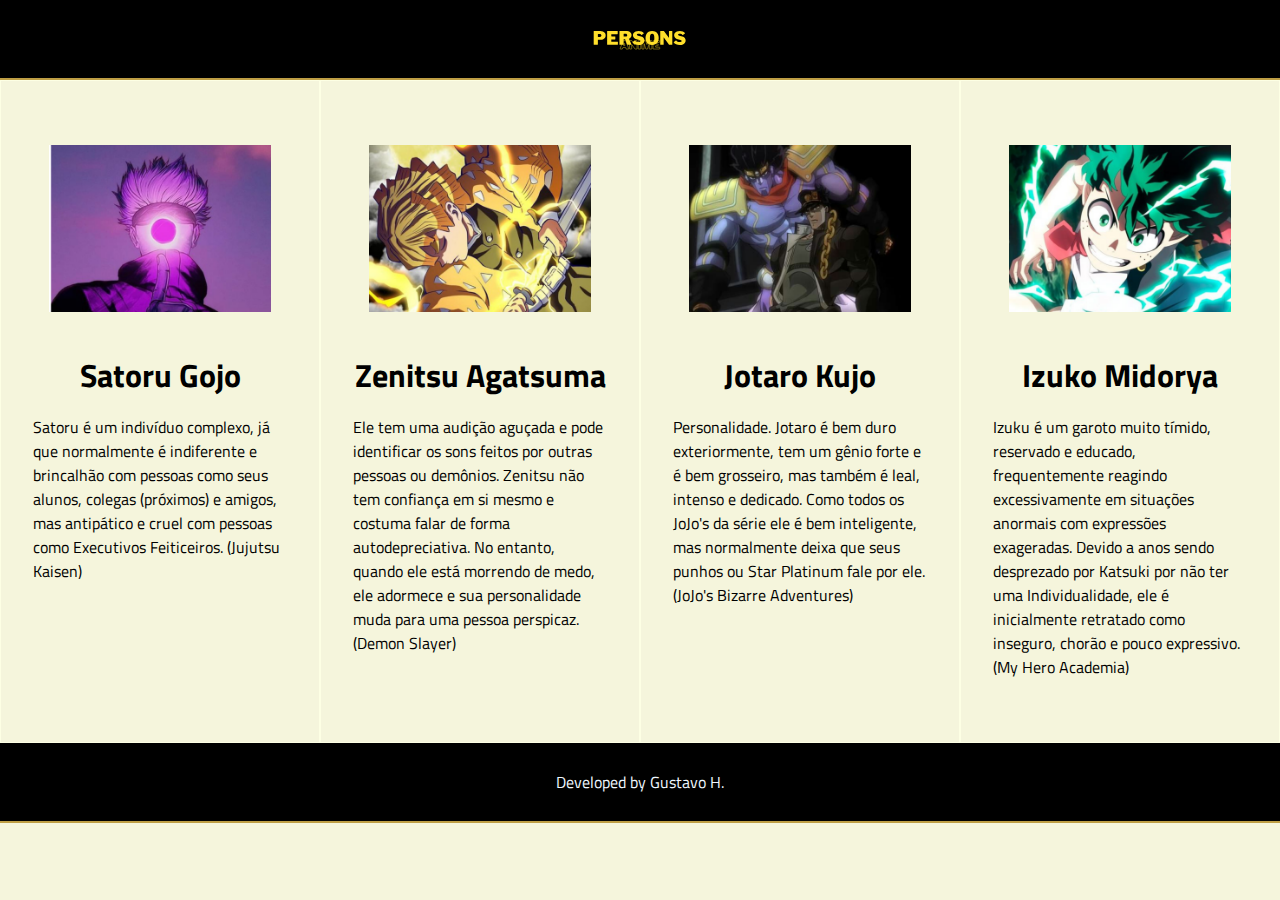
<file: Projeto 4 - Colunas responsivas/index.html>
<!DOCTYPE html>
<html lang="pt-br">
<head>
    <meta charset="UTF-8">
    <meta name="viewport" content="width=device-width, initial-scale=1.0">
    <link rel="stylesheet" href="style.css">
    <link rel="shortcut icon" href="img/img.ico" type="image/x-icon">
    <title> Exercício de fixação | PW Front-End </title> 
</head>
<body>


<header>
    <img src="img/logo1.svg" alt="#" class="logo">
</header>


<div class="linha">

    <div class="cl-25">
        <img src="img/img1.png" alt="#" class="img">
        <div class="titulo">
            <h1>Satoru Gojo</h1>
        </div>

        <div class="descricao">
            <p>
                Satoru é um indivíduo complexo, já que normalmente é indiferente e brincalhão com pessoas como 
                seus alunos, colegas (próximos) e amigos, mas antipático e cruel com pessoas como Executivos
                Feiticeiros. (Jujutsu Kaisen)
            </p>
        </div>
    </div>


    <div class="cl-25">
        <img src="img/img2.png" alt="#" class="img">
        <div class="titulo">
            <h1>Zenitsu Agatsuma</h1>
        </div>

        <div class="descricao">
            <p>
                Ele tem uma audição aguçada e pode identificar os sons feitos por outras pessoas ou demônios. 
                Zenitsu não tem confiança em si mesmo e costuma falar de forma autodepreciativa. No entanto, 
                quando ele está morrendo de medo, ele adormece e sua personalidade muda para uma pessoa
                perspicaz. (Demon Slayer)
            </p>
        </div>
    </div>


    <div class="cl-25">
        <img src="img/img3.png" alt="#" class="img">
        <div class="titulo">
            <h1>Jotaro Kujo</h1>
        </div>

        <div class="descricao">
            <p>
                Personalidade. Jotaro é bem duro exteriormente, tem um gênio forte e é bem grosseiro,
                mas também é leal, intenso e dedicado. Como todos os JoJo's da série ele é bem inteligente, 
                mas normalmente deixa que seus punhos ou Star Platinum fale por ele. (JoJo's Bizarre Adventures)
            </p>
        </div>
    </div>


    <div class="cl-25">
        <img src="img/img4.png" alt="#" class="img">
        <div class="titulo">
            <h1>Izuko Midorya</h1>
        </div>

        <div class="descricao">
            <p>
                Izuku é um garoto muito tímido, reservado e educado, frequentemente reagindo excessivamente
                em situações anormais com expressões exageradas. Devido a anos sendo desprezado por Katsuki
                por não ter uma Individualidade, ele é inicialmente retratado como inseguro, chorão e pouco 
                expressivo. (My Hero Academia)
            </p>
        </div>
    </div>
    

</div>

<footer>
    <p class="legenda">Developed by Gustavo H.</p>
</footer>

</body>
</html>
</file>
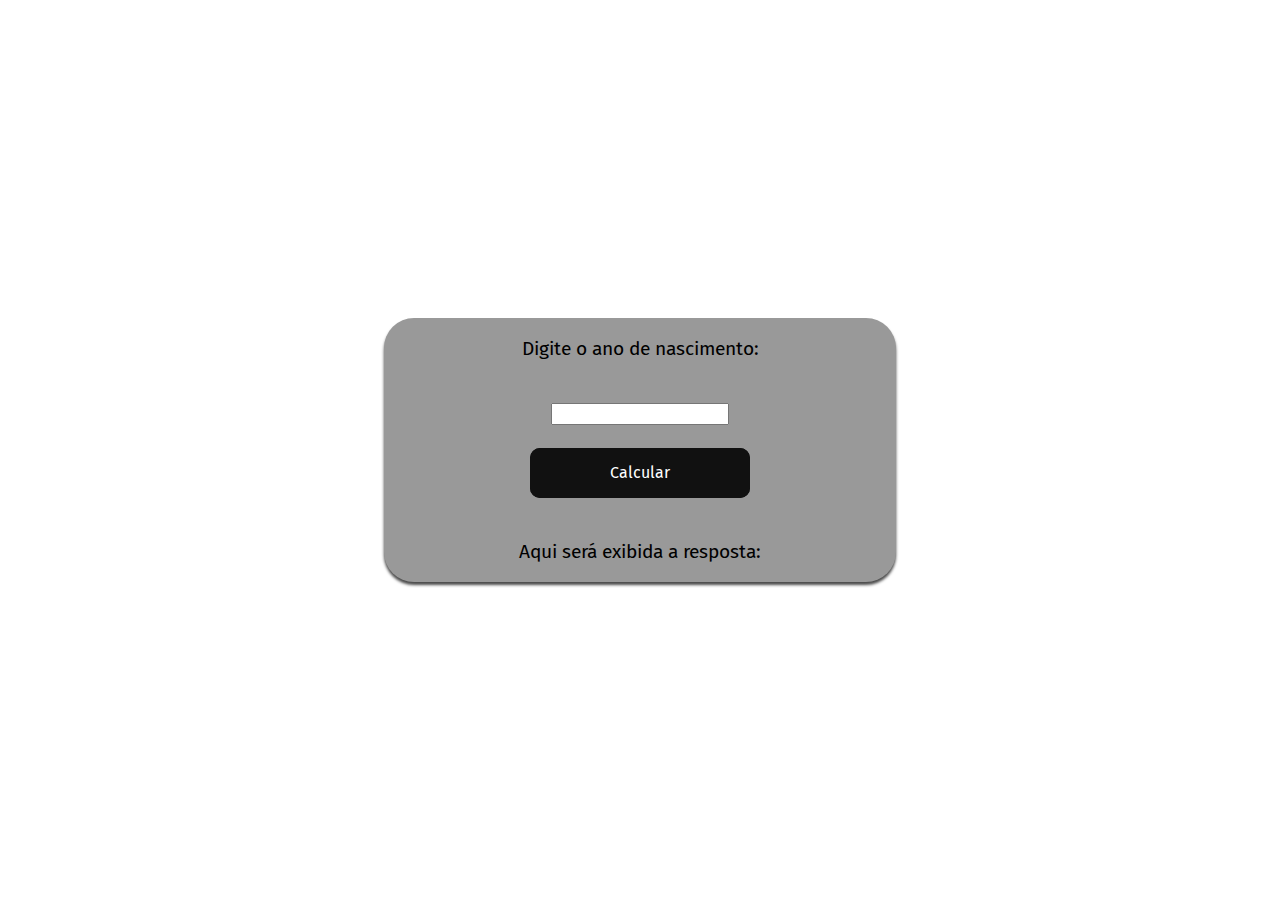
<file: Projeto 2 - Calculadora/Exemplo_data.html>
<!DOCTYPE html>
<html lang="pt-br">
<head>
    <meta charset="UTF-8">
    <meta name="viewport" content="width=device-width, initial-scale=1.0">
    <link rel="stylesheet" href="style.css">
    <title> Exemplo de data | JS </title>
</head>
<body>
    <div class="bloco">
    <p>Digite o ano de nascimento: </p><br>
    <input type="number" name="anoNascimento" id="anoNascimento"> <br>
    <button class="glow-on-hover" onclick="calculaIdade()"> Calcular </button><br>
    <p id="resultado">Aqui será exibida a resposta: </p>
    </div>
    <script>
        const dataHora = new Date()
        const anoAtual = dataHora.getFullYear()
        function calculaIdade(){
            const anoNascimento = document.getElementById("anoNascimento").value
            const idade = anoAtual - anoNascimento
            document.getElementById("resultado").innerText = idade + " anos."
        }
    </script>
    
</body>
</html>
</file>
<file: Projeto 4 - Colunas responsivas/style.css>
@import url('https://fonts.googleapis.com/css2?family=Titillium+Web:wght@200;300&display=swap');

*{
    margin: 0;
    padding: 0;
    box-sizing: border-box;
    font-family: 'Titillium Web', sans-serif;
    background-color: beige;
  
}

.linha{
display: flex;
flex-wrap: wrap;
justify-content: space-around;
width: 100%;}


.cl-25{
width: 25%;
display: flex;
flex-direction: column;
border:1.5px solid #fdffe4;
height: auto;
}

.cl-25 img{
padding: 20% 15% 10% 15%;

}



.titulo{
padding-top: 2.4%;
display: flex;
flex-wrap: wrap;
justify-content: space-around;
width: 100%;
}

.descricao{
    padding: 5% 10% 20% 10%;
}


header{
    height: 80px;
    background-color: #000;
    display: flex;
    flex-direction: row;
    justify-content: space-around;
    align-items: center;
    border-bottom: 2px solid #be9e44;
    
}

.logo{
width: 100px;
background-color: #000;
}

footer{

    height: 80px;
    background-color: #000;
    display: flex;
    flex-direction: row;
    justify-content: space-around;
    align-items: center;
    border-bottom: 2px solid #be9e44;
}
.legenda{
    background-color: #000;
    color: aliceblue;
}

@media screen and (max-width: 1128px) {

    .coluna {
        width:48%;
    }

}

@media screen and (max-width: 768px) {

    .coluna {
        width:100%;
        margin: 0;
    }

}
</file>
<file: Projeto 2 - Calculadora/style.css>
@import url('https://fonts.googleapis.com/css2?family=Fira+Sans&display=swap');
*{
    font-family: Fira Sans; 

}

body {
    margin: 0;
    padding: 0;
    width: 100%;
    height: 100vh;
    display: flex;
    flex-direction: column;
    justify-content: center;
    align-items: center;
    background: #ffffff;
    font-size: larger;
    font-family: Fira Sans; 

}

.glow-on-hover {
    width: 220px;
    height: 50px;
    border: none;
    outline: none;
    color: #fff;
    background: #111;
    cursor: pointer;
    position: relative;
    z-index: 0;
    border-radius: 10px;
    font-size: medium;
}

.glow-on-hover:before {
    content: '';
    background: linear-gradient(45deg, #ff0000, #ff7300, #fffb00, #48ff00, #00ffd5, #002bff, #7a00ff, #ff00c8, #ff0000);
    position: absolute;
    top: -2px;
    left:-2px;
    background-size: 400%;
    z-index: -1;
    filter: blur(5px);
    width: calc(100% + 4px);
    height: calc(100% + 4px);
    animation: glowing 20s linear infinite;
    opacity: 0;
    transition: opacity .3s ease-in-out;
    border-radius: 10px;
}

.glow-on-hover:active {
    color: #000
}

.glow-on-hover:active:after {
    background: transparent;
}

.glow-on-hover:hover:before {
    opacity: 1;
}

.glow-on-hover:after {
    z-index: -1;
    content: '';
    position: absolute;
    width: 100%;
    height: 100%;
    background: #111;
    left: 0;
    top: 0;
    border-radius: 10px;
}

@keyframes glowing {
    0% { background-position: 0 0; }
    50% { background-position: 400% 0; }
    100% { background-position: 0 0; }
}

.bloco{
    background-color: #999;
    color: #000;
    display: flex;
    flex-direction: column;
    align-items: center;
    width: 40%;
    border-radius: 30px;
    box-shadow: 0 3px 3px 0 #4a4a4a;
}
</file>
